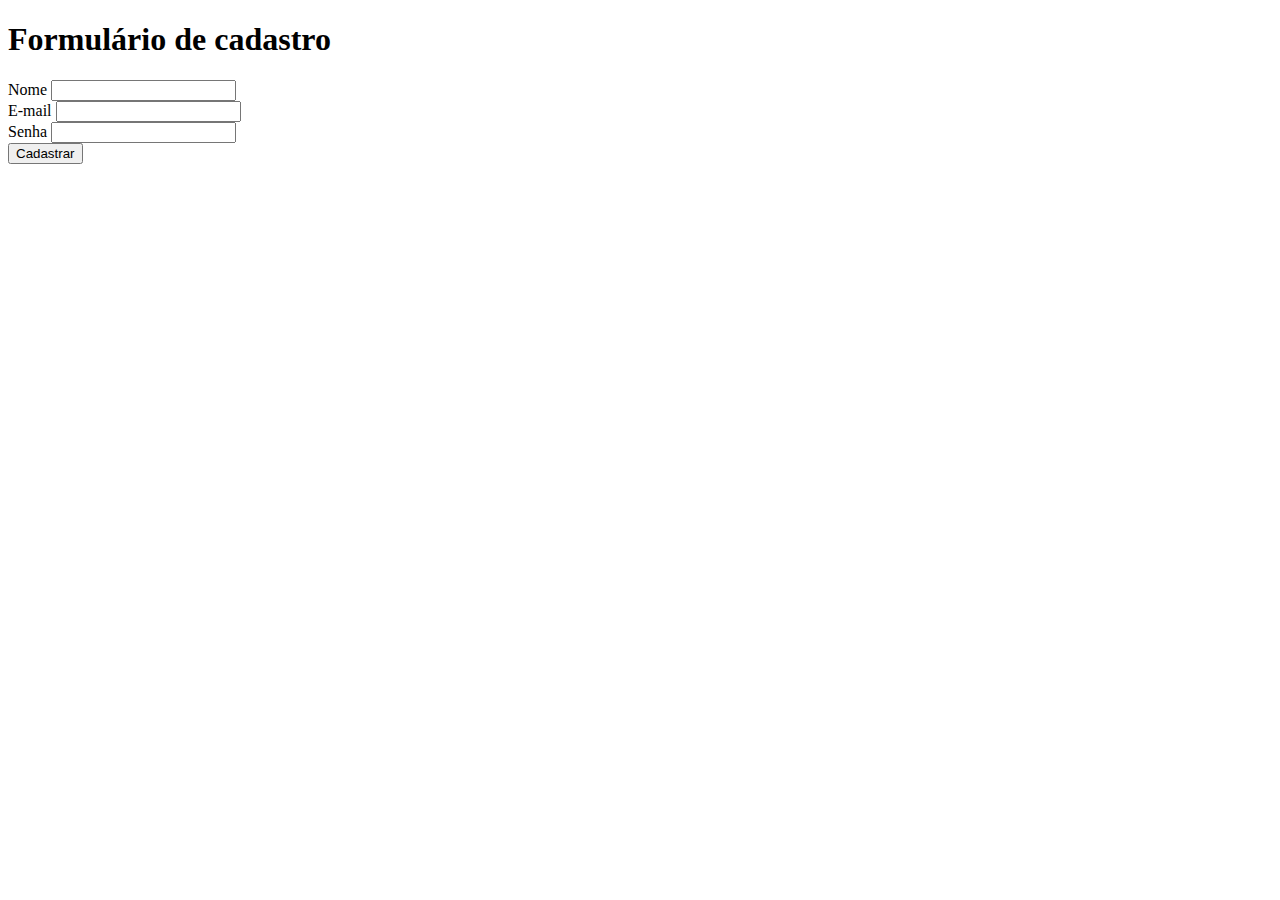
<file: index.html>
<!DOCTYPE html>
<html lang="en">
<head>
    <meta charset="UTF-8">
    <meta http-equiv="X-UA-Compatible" content="IE=edge">
    <meta name="viewport" content="width=device-width, initial-scale=1.0">
    <title>Formulário</title>
</head>
<body>
    <h1>Formulário de cadastro</h1>
 <form action="">
    <label for="n">Nome</label>
    <input id="n" type="text"> 
    <br>
    <label for="e">E-mail</label>
    <input id="e" type="email">
    <br>
    <label for="s">Senha</label>
    <input id="s" type="password">
    <br>
    <button type="submit">Cadastrar</button>
 </form>   
</body>
</html>
</file>
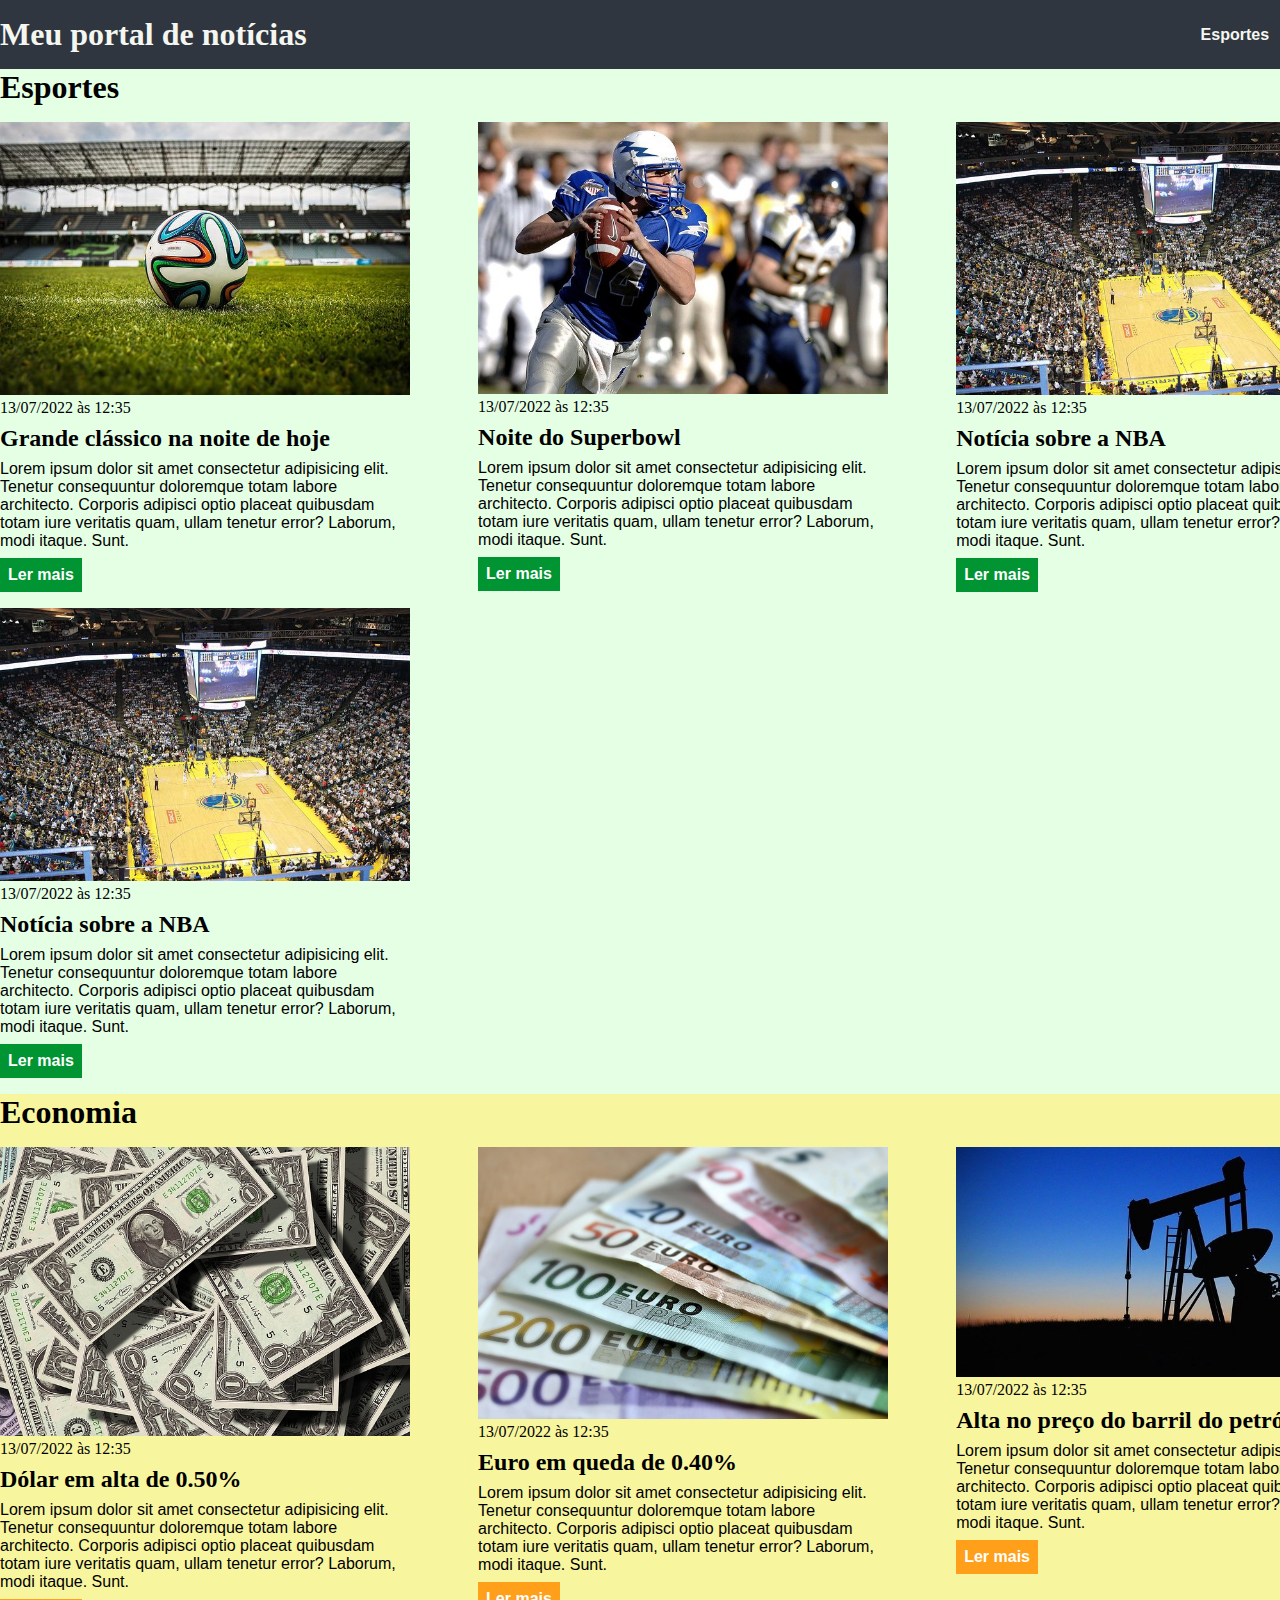
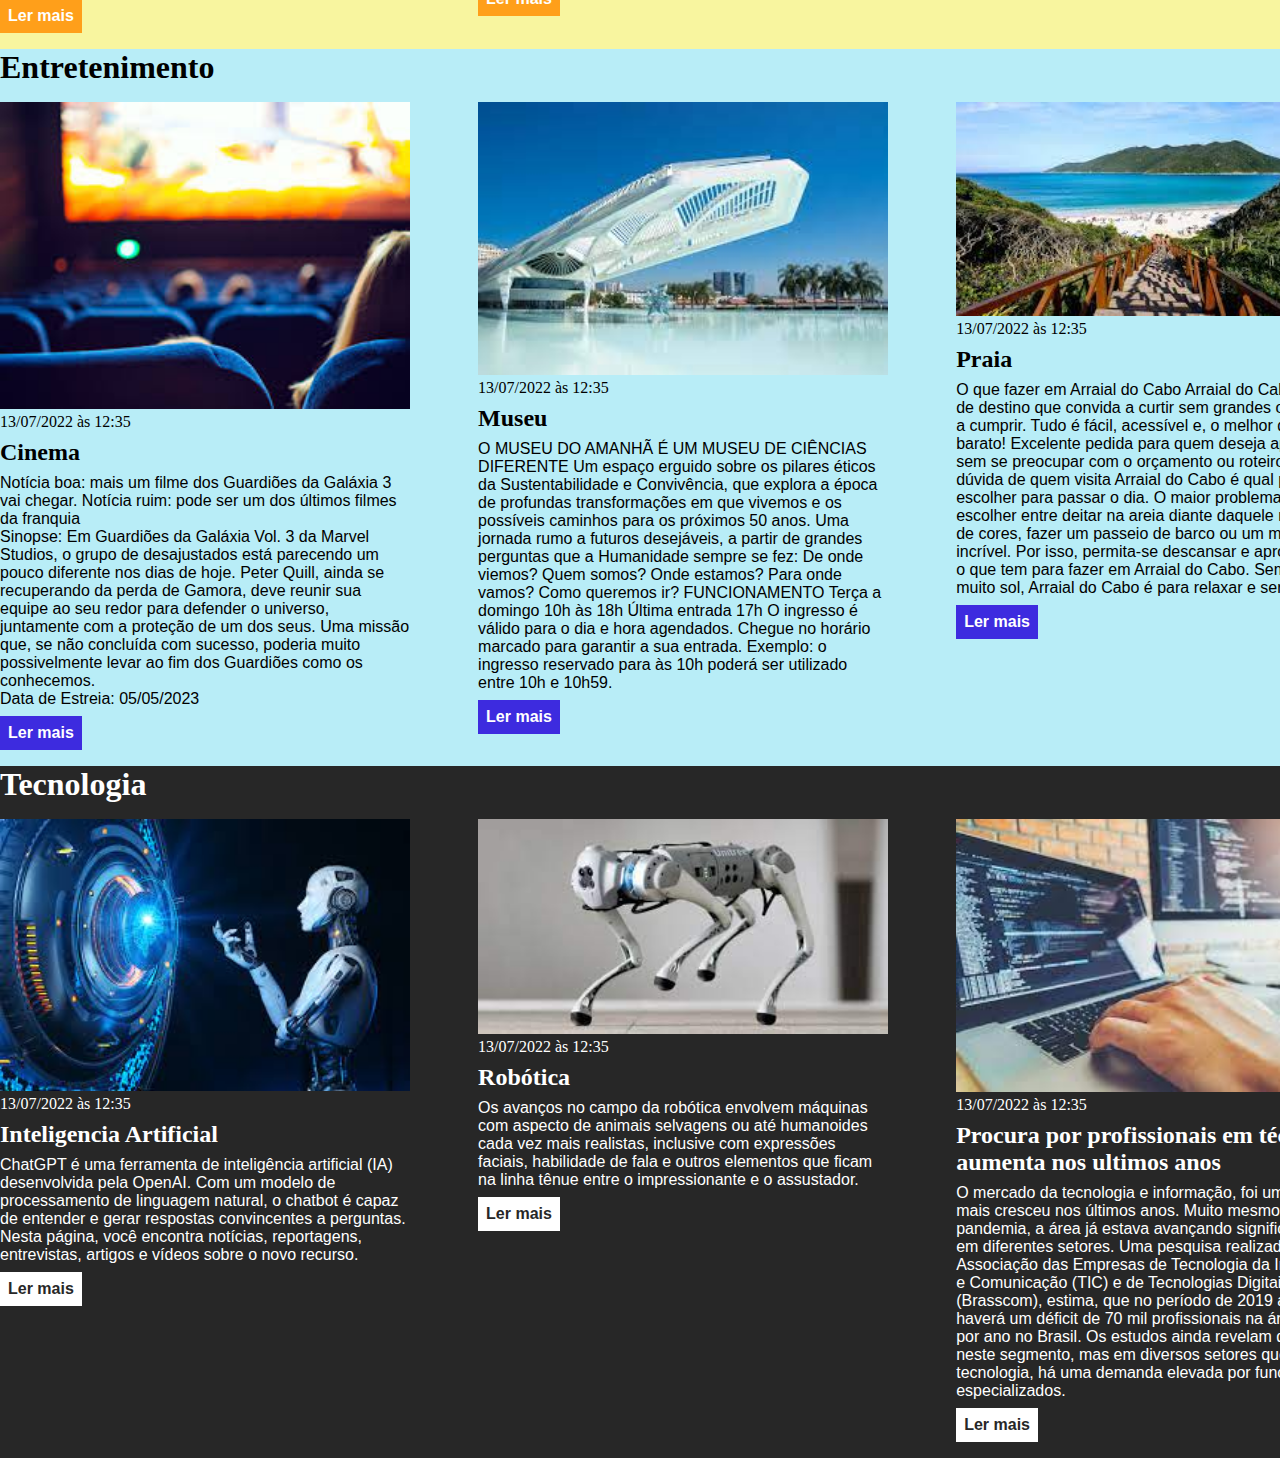
<file: exercício_css/index.html>
<!DOCTYPE html>
<html lang="pt-BR">
<head>
    <meta charset="UTF-8">
    <meta http-equiv="X-UA-Compatible" content="IE=edge">
    <meta name="viewport" content="width=device-width, initial-scale=1.0">
    <title>Meu portal de notícias</title>
    <link rel="stylesheet" href="./main.css" />
</head>
<body>
    <header>
       <div class="container">
            <h1>Meu portal de notícias</h1>
            <nav>
                <ul>
                    <li>
                        <a href="#sports" title="Ir para a seção de esportes">Esportes</a>
                    </li>
                    <li>
                        <a href="#economy" title="Ir para a seção de notícias">Economia</a>
                    </li>
                </ul>
            </nav>
       </div>
    </header>
        <div class="container">
            <section id="sports">
                <h2>Esportes</h2>
               <div class="articles">
                    <article>
                        <img src="./imagens/futebol.jpg" alt="Bola de futebol no gramado" />
                        <header>
                            <time>13/07/2022 às 12:35</time>
                        </header>
                        <h3>Grande clássico na noite de hoje</h3>
                        <p>
                            Lorem ipsum dolor sit amet consectetur adipisicing elit. Tenetur consequuntur doloremque totam labore architecto. Corporis adipisci optio placeat quibusdam totam iure veritatis quam, ullam tenetur error? Laborum, modi itaque. Sunt.
                        </p>
                        <a href="#" title="Leia a notícia completa">Ler mais</a>
                    </article>
                    <article>
                        <img src="./imagens/futebol-americano.jpg" alt="Jogador de futebol americano correndo com a bola na mão" />
                        <header>
                            <time>13/07/2022 às 12:35</time>
                        </header>
                        <h3>Noite do Superbowl</h3>
                        <p>
                            Lorem ipsum dolor sit amet consectetur adipisicing elit. Tenetur consequuntur doloremque totam labore architecto. Corporis adipisci optio placeat quibusdam totam iure veritatis quam, ullam tenetur error? Laborum, modi itaque. Sunt.
                        </p>
                        <a href="#" title="Leia a notícia completa">Ler mais</a>
                    </article>
                    <article>
                        <img src="./imagens/basquete.jpg" title="Vista aérea de uma quadra de basquete" />
                        <header>
                            <time>13/07/2022 às 12:35</time>
                        </header>
                        <h3>Notícia sobre a NBA</h3>
                        <p>
                            Lorem ipsum dolor sit amet consectetur adipisicing elit. Tenetur consequuntur doloremque totam labore architecto. Corporis adipisci optio placeat quibusdam totam iure veritatis quam, ullam tenetur error? Laborum, modi itaque. Sunt.
                        </p>
                        <a href="#" title="Leia a notícia completa">Ler mais</a>
                    </article>
                    <article>
                        <img src="./imagens/basquete.jpg" title="Vista aérea de uma quadra de basquete" />
                        <header>
                            <time>13/07/2022 às 12:35</time>
                        </header>
                        <h3>Notícia sobre a NBA</h3>
                        <p>
                            Lorem ipsum dolor sit amet consectetur adipisicing elit. Tenetur consequuntur doloremque totam labore architecto. Corporis adipisci optio placeat quibusdam totam iure veritatis quam, ullam tenetur error? Laborum, modi itaque. Sunt.
                        </p>
                        <a href="#" title="Leia a notícia completa">Ler mais</a>
                    </article>
               </div>
            </section>
        </div>
        <div class="container">
            <section id="economy">
                <h2>Economia</h2>
                <div class="articles">
                    <article>
                        <img src="./imagens/dolares.jpg" alt="Muitos dólares" />
                        <header>
                            <time>13/07/2022 às 12:35</time>
                        </header>
                        <h3>Dólar em alta de 0.50%</h3>
                        <p>
                            Lorem ipsum dolor sit amet consectetur adipisicing elit. Tenetur consequuntur doloremque totam labore architecto. Corporis adipisci optio placeat quibusdam totam iure veritatis quam, ullam tenetur error? Laborum, modi itaque. Sunt.
                        </p>
                        <a href="#" title="Leia a notícia completa">Ler mais</a>
                    </article>
                    <article>
                        <img src="./imagens/euro.jpg" alt="Várias notas de euro" />
                        <header>
                            <time>13/07/2022 às 12:35</time>
                        </header>
                        <h3>Euro em queda de 0.40%</h3>
                        <p>
                            Lorem ipsum dolor sit amet consectetur adipisicing elit. Tenetur consequuntur doloremque totam labore architecto. Corporis adipisci optio placeat quibusdam totam iure veritatis quam, ullam tenetur error? Laborum, modi itaque. Sunt.
                        </p>
                        <a href="#" title="Leia a notícia completa">Ler mais</a>
                    </article>
                    <article>
                        <img src="./imagens/petroleo.jpg" alt="Extração de petróleo" />
                        <header>
                            <time>13/07/2022 às 12:35</time>
                        </header>
                        <h3>Alta no preço do barril do petróleo</h3>
                        <p>
                            Lorem ipsum dolor sit amet consectetur adipisicing elit. Tenetur consequuntur doloremque totam labore architecto. Corporis adipisci optio placeat quibusdam totam iure veritatis quam, ullam tenetur error? Laborum, modi itaque. Sunt.
                        </p>
                        <a href="#" title="Leia a notícia completa">Ler mais</a>
                    </article>
                </div>
            </section>
        </div>
        <div class="container">
            <section id="entretenimento">
                <h2>Entretenimento</h2>
               <div class="articles">
                    <article>
                        <img src="./imagens/cinema.jpg" alt="cinema" />
                        <header>
                            <time>13/07/2022 às 12:35</time>
                        </header>
                        <h3>Cinema</h3>
                        <p>
                            Notícia boa: mais um filme dos Guardiões da Galáxia 3 vai chegar. Notícia ruim: pode ser um dos últimos filmes da franquia 
                            <br> 
                            Sinopse: Em Guardiões da Galáxia Vol. 3 da Marvel Studios, o grupo de desajustados está parecendo um pouco diferente nos dias de hoje. Peter Quill, ainda se recuperando da perda de Gamora, deve reunir sua equipe ao seu redor para defender o universo, juntamente com a proteção de um dos seus. Uma missão que, se não concluída com sucesso, poderia muito possivelmente levar ao fim dos Guardiões como os conhecemos. 
                            <br>
                            Data de Estreia: 05/05/2023                        
                        </p>
                        <a href="#" title="Leia a notícia completa">Ler mais</a>
                    </article>
                    <article>
                        <img src="./imagens/museu.jpg" alt="museu do amanhã" />
                        <header>
                            <time>13/07/2022 às 12:35</time>
                        </header>
                        <h3>Museu</h3>
                        <p>
                            O MUSEU DO AMANHÃ É UM MUSEU DE CIÊNCIAS DIFERENTE
                            Um espaço erguido sobre os pilares éticos da Sustentabilidade e Convivência, que explora a época de profundas transformações em que vivemos e os possíveis caminhos para os próximos 50 anos.
                            Uma jornada rumo a futuros desejáveis, a partir de grandes perguntas que a Humanidade sempre se fez: De onde viemos? Quem somos? Onde estamos? Para onde vamos? Como queremos ir?
                            FUNCIONAMENTO
                            Terça a domingo
                            10h às 18h
                            Última entrada 17h
                            O ingresso é válido para o dia e hora agendados. Chegue no horário marcado para garantir a sua entrada.
                            Exemplo: o ingresso reservado para às 10h poderá ser utilizado entre 10h e 10h59.                        </p>
                        <a href="#" title="Leia a notícia completa">Ler mais</a>
                    </article>
                    <article>
                        <img src="./imagens/praia.jpg" title="praia de arraial do cabo" />
                        <header>
                            <time>13/07/2022 às 12:35</time>
                        </header>
                        <h3>Praia</h3>
                        <p>
                            O que fazer em Arraial do Cabo
                            Arraial do Cabo é o tipo de destino que convida a curtir sem grandes obrigações a cumprir. Tudo é fácil, acessível e, o melhor de tudo, barato! Excelente pedida para quem deseja aproveitar sem se preocupar com o orçamento ou roteiros. A maior dúvida de quem visita Arraial do Cabo é qual praia escolher para passar o dia. O maior problema será escolher entre deitar na areia diante daquele mar cheio de cores, fazer um passeio de barco ou um mergulho incrível. Por isso, permita-se descansar e aproveitar tudo o que tem para fazer em Arraial do Cabo. Sempre com muito sol, Arraial do Cabo é para relaxar e ser feliz!                        
                        </p>
                        <a href="#" title="Leia a notícia completa">Ler mais</a>
                    </article>
                </div>
            </section>
        </div>
        <div class="container">
            <section id="tecnology">
                <h2>Tecnologia</h2>
                <div class="articles">
                    <article>
                        <img src="./imagens/ia.jpg" alt="inteligencia artificial" />
                        <header>
                            <time>13/07/2022 às 12:35</time>
                        </header>
                        <h3>Inteligencia Artificial</h3>
                        <p>
                            ChatGPT é uma ferramenta de inteligência artificial (IA) desenvolvida pela OpenAI. Com um modelo de processamento de linguagem natural, o chatbot é capaz de entender e gerar respostas convincentes a perguntas. Nesta página, você encontra notícias, reportagens, entrevistas, artigos e vídeos sobre o novo recurso.                        
                        </p>
                        <a href="#" title="Leia a notícia completa">Ler mais</a>
                    </article>
                    <article>
                        <img src="./imagens/robô.jpg" alt="robô" />
                        <header>
                            <time>13/07/2022 às 12:35</time>
                        </header>
                        <h3>Robótica</h3>
                        <p>
                            Os avanços no campo da robótica envolvem máquinas com aspecto de animais selvagens ou até humanoides cada vez mais realistas, inclusive com expressões faciais, habilidade de fala e outros elementos que ficam na linha tênue entre o impressionante e o assustador.                        </p>
                        <a href="#" title="Leia a notícia completa">Ler mais</a>
                    </article>
                    <article>
                        <img src="./imagens/profissional.jpg" alt="profissional em técnologia" />
                        <header>
                            <time>13/07/2022 às 12:35</time>
                        </header>
                        <h3>Procura por profissionais em técnologia aumenta nos ultimos anos</h3>
                        <p>
                            O mercado da tecnologia e informação, foi um dos que mais cresceu nos últimos anos. Muito mesmo antes da pandemia, a área já estava avançando significativamente em diferentes setores. Uma pesquisa realizada pela Associação das Empresas de Tecnologia da Informação e Comunicação (TIC) e de Tecnologias Digitais (Brasscom), estima, que no período de 2019 até 2024, haverá um déficit de 70 mil profissionais na área de TI por ano no Brasil. Os estudos ainda revelam que não só neste segmento, mas em diversos setores que envolve tecnologia, há uma demanda elevada por funcionários especializados.
                        </p>
                        <a href="#" title="Leia a notícia completa">Ler mais</a>
                    </article>
                </div>
            </section>
        </div>
    </body>
</html>
</file>
<file: exercício_css/main.css>
*{
    box-sizing: border-box;
    margin: 0;
    padding: 0;
}
body > header{
    background-color:#2f3640;
    padding: 16px 0;
    color: #f5f6f0;
}

header .container{
    display: flex;
    align-items: center;
    justify-content: space-between;
}

header li {
    display: inline;
    font-family: Arial, Helvetica, sans-serif;
    font-weight: bold;
    margin-left: 16px;
}

header li a {
    color: #f5f6f0;
    text-decoration: none;
}

.container{
    width: 1366px;
    margin:0 auto;
}

.articles{
    display: flex;
    flex-wrap: wrap;
    justify-content: space-between;
}

.articles article img {
    /* height: 180px; */
    width: 100%;
}

.articles article {
    width: 30%;
}

section{
    padding: 16 0;
}

section h2, .articles article {
    margin-bottom: 16px;
}

.articles article h3 {
    margin-top: 8px;
    margin-bottom:8px ;
}

.articles article a {
    background-color: blue;
    color:#fff;
    padding: 8px;
    display: inline-block;
    text-decoration: none;
    font-weight: bold;
    margin-top: 8px;
}

.articles article a:hover{
    text-decoration:underline ;
}

.articles article p,
.articles article a{
    font-family: Arial, Helvetica, sans-serif;
}

.articles article h3 {
    font-size: 24px;
}

section h2{
    font-size: 32px;
}

#sports {
    background-color: rgba(0, 255,0, 10%) ;
}

#sports .articles article a{
    background-color:#009432;
}

#economy{
    background-color: #f8f59f;
}

#economy .articles article a{
    background-color: #ff9f1a;
}

#entretenimento{
    background-color: #b8edf7;
}
#entretenimento .articles article a{
    background-color:  #3d2bdf;
}

#tecnology {
    background-color: #272727;
    color: #fff;
}
#tecnology .articles article a{
    background-color: #fff;
    color: #272727;
}
</file>
